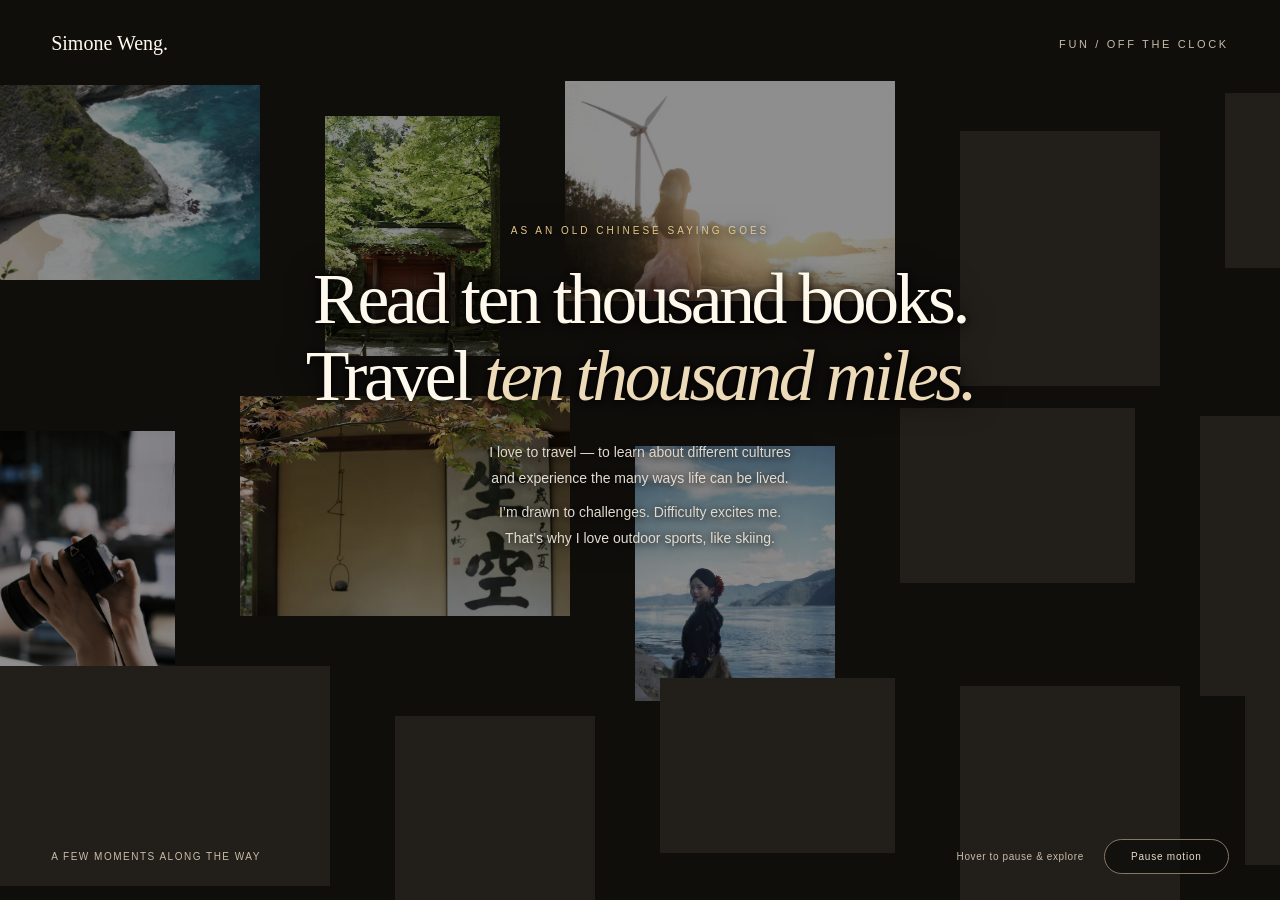
<file: fun.html>
<!doctype html>
<html lang="en">
<head>
<meta charset="utf-8">
<meta name="viewport" content="width=device-width, initial-scale=1">
<meta name="theme-color" content="#100e0b">
<title>Fun · Simone Weng</title>
<style>
*{box-sizing:border-box}html,body{margin:0;min-height:100%;background:#100e0b;color:#fff9ed}body{font-family:Arial,Helvetica,sans-serif}button,a{-webkit-tap-highlight-color:transparent}button{font:inherit}.scene{height:100svh;min-height:700px;position:relative;overflow:hidden;isolation:isolate}.topbar{position:absolute;z-index:50;top:0;left:0;right:0;padding:32px 4%;display:flex;justify-content:space-between;align-items:center}.brand{font-family:Georgia,serif;font-size:20px;color:inherit;text-decoration:none}.section-label{font-size:11px;letter-spacing:.24em;color:#c8bcaa}.gallery{position:absolute;inset:0}.lane{position:absolute;left:0;width:100%;height:300px}.lane:nth-child(1){top:9%}.lane:nth-child(2){top:44%}.lane:nth-child(3){top:74%}.track{display:flex;width:max-content;animation:drift var(--duration) linear infinite;will-change:transform}.lane:nth-child(2) .track{animation-direction:reverse}.group{display:flex;align-items:flex-start;gap:65px;padding-right:65px}.photo{position:relative;flex-shrink:0;padding:0;border:0;background:#221e19;width:var(--w);height:var(--h);margin-top:var(--y);cursor:zoom-in;transition:transform .5s cubic-bezier(.2,.7,.2,1),box-shadow .5s;outline-offset:7px}.photo img{display:block;width:100%;height:100%;object-fit:cover;filter:brightness(.56) saturate(.75);transition:filter .5s}.photo:hover,.photo:focus-visible,.photo.selected{transform:scale(1.2);z-index:5;box-shadow:0 20px 75px #0009;outline:1px solid #dfcfac}.photo:hover img,.photo:focus-visible img,.photo.selected img{filter:brightness(1) saturate(1)}.scene.paused .track{animation-play-state:paused}.intro{position:absolute;z-index:10;top:25%;left:50%;transform:translateX(-50%);width:min(950px,85%);text-align:center;pointer-events:none;text-shadow:0 2px 30px #000,0 1px 8px #000}.eyebrow{font-size:10px;font-weight:500;letter-spacing:.3em;color:#e5c685;margin:0 0 25px}.intro h1{font-family:Georgia,'Times New Roman',serif;font-size:clamp(48px,5.6vw,88px);font-weight:400;line-height:1.07;letter-spacing:-.048em;margin:0 0 26px}.intro h1 em{font-weight:400;color:#ecdab8}.copy{max-width:610px;margin:0 auto;font-size:14px;line-height:1.85;color:#e2dbd0;text-wrap:pretty}.copy p{margin:0 0 8px}.footer{position:absolute;bottom:26px;left:4%;right:4%;z-index:50;display:flex;align-items:center;justify-content:space-between;gap:20px;color:#c8bcaa;font-size:10px;letter-spacing:.15em}.controls{display:flex;align-items:center;gap:20px}.toggle{color:#e8ddcb;background:#100e0bcc;border:1px solid #847765;padding:11px 16px;border-radius:30px;letter-spacing:.08em;cursor:pointer;min-width:125px}.toggle:hover{background:#332b20}.toggle:focus-visible,.brand:focus-visible{outline:2px solid #e5c685;outline-offset:5px}.hint{color:#c8bcaa;font-size:10px;letter-spacing:.06em}@keyframes drift{to{transform:translateX(-50%)}}@media(min-width:1700px){.group{gap:100px;padding-right:100px}.photo{width:calc(var(--w)*1.2);height:calc(var(--h)*1.2)}}@media(max-width:650px){.scene{min-height:740px}.topbar{padding:25px 24px}.brand{font-size:18px}.intro{top:25%;width:88%}.intro h1{font-size:47px;line-height:1.1;letter-spacing:-.055em;margin-bottom:24px}.eyebrow{font-size:9px;letter-spacing:.2em;margin-bottom:20px}.copy{font-size:12px;line-height:1.8;max-width:340px}.lane:nth-child(1){top:11%}.lane:nth-child(2){top:51%}.lane:nth-child(3){top:77%}.photo{width:calc(var(--w)*.65);height:calc(var(--h)*.65);margin-top:calc(var(--y)*.5)}.group{gap:32px;padding-right:32px}.footer{left:24px;right:24px;bottom:22px}.hint{display:none}.footer-label{font-size:8px;letter-spacing:.1em}.photo:hover,.photo:focus-visible,.photo.selected{transform:scale(1.12)}}@media(prefers-reduced-motion:reduce){.scene:not(.motion-opt-in) .track{animation-play-state:paused}.photo,.photo img{transition:none}}
</style>
</head>
<body>
<main class="scene" id="scene">
<header class="topbar"><a class="brand" href="index.html">Simone Weng.</a><span class="section-label">FUN / OFF THE CLOCK</span></header>
<div class="gallery" id="gallery" aria-label="Travel photo gallery"></div>
<section class="intro"><p class="eyebrow">AS AN OLD CHINESE SAYING GOES</p><h1>Read ten thousand books.<br>Travel <em>ten thousand miles.</em></h1><div class="copy"><p>I love to travel — to learn about different cultures<br class="desktop-break"> and experience the many ways life can be lived.</p><p>I’m drawn to challenges. Difficulty excites me.<br>That’s why I love outdoor sports, like skiing.</p></div></section>
<footer class="footer"><span class="footer-label">A FEW MOMENTS ALONG THE WAY</span><div class="controls"><span class="hint">Hover to pause & explore</span><button class="toggle" id="toggle" type="button" aria-pressed="false">Pause motion</button></div></footer>
</main>
<script>
const files=["微信图片_20260704191605_103_10.jpg", "微信图片_20260704191749_104_10.jpg", "微信图片_20260704191812_105_10.jpg", "微信图片_20260704191957_106_10.jpg", "微信图片_20260704192208_108_10.jpg", "微信图片_20260704192239_109_10.jpg", "微信图片_20260704192339_110_10.jpg", "微信图片_20260704192602_111_10.jpg", "微信图片_20260704192646_112_10.jpg", "微信图片_20260818224409_181_10.jpg", "微信图片_20260923210224_259_10.jpg", "微信图片_20260923210230_260_10.jpg", "微信图片_20260923210300_261_10.jpg", "微信图片_20260923210312_262_10.jpg", "微信图片_20260923210421_263_10.jpg", "微信图片_20260923210534_264_10.jpg", "微信图片_20260923210551_265_10.jpg"];
const descriptions=['A quiet wooden shrine surrounded by green trees','A beach at sunset beneath a thatched roof','A lively street scene on a journey','Turquoise waves below dramatic coastal cliffs','A tree silhouetted against an orange sunset','Capturing a moment with a camera','A mosque beside the water','A quiet entrance beneath autumn leaves','Learning to ski in the snow','A winter walk beside a wooden fence','A local craftsperson at work','A mountain landscape seen on a journey','Looking through the trees toward the water','A moment beside a mountain lake','Golden sunlight and a wind turbine','An open landscape under an evening sky','Mountain silhouettes beyond a traditional gateway'];
const rows=[[3,0,14,6,4,11],[5,7,13,1,10],[8,16,9,12,15,2]];
const sizes=[[260,195,4],[175,240,35],[330,220,0],[200,255,50],[235,175,12],[220,280,20]];
const gallery=document.getElementById('gallery'),scene=document.getElementById('scene'),toggle=document.getElementById('toggle');
rows.forEach((row,r)=>{const lane=document.createElement('div');lane.className='lane';const track=document.createElement('div');track.className='track';track.style.setProperty('--duration',`${[105,125,115][r]}s`);for(let copy=0;copy<2;copy++){const group=document.createElement('div');group.className='group';if(copy)group.setAttribute('aria-hidden','true');row.forEach((n,i)=>{const [w,h,y]=sizes[(i+r)%sizes.length];const button=document.createElement('button');button.type='button';button.className='photo';button.style.cssText=`--w:${w}px;--h:${h}px;--y:${y}px`;button.setAttribute('aria-label',descriptions[n]+'. Enlarge photo');button.setAttribute('aria-pressed','false');if(copy)button.tabIndex=-1;const img=new Image();img.src='assets/fun/'+encodeURIComponent(files[n]);img.alt=descriptions[n];img.decoding='async';img.draggable=false;button.append(img);group.append(button);});track.append(group)}lane.append(track);gallery.append(lane)});
const reduced=matchMedia('(prefers-reduced-motion: reduce)');let manualPause=reduced.matches,hovered=false,focused=false;
function sync(){scene.classList.toggle('paused',manualPause||hovered||focused||!!gallery.querySelector('.selected'));toggle.textContent=manualPause?'Resume motion':'Pause motion';toggle.setAttribute('aria-pressed',String(manualPause));}
toggle.addEventListener('click',()=>{manualPause=!manualPause;if(!manualPause){gallery.querySelectorAll('.selected').forEach(p=>{p.classList.remove('selected');p.setAttribute('aria-pressed','false')});if(reduced.matches)scene.classList.add('motion-opt-in');}sync()});
gallery.addEventListener('pointerover',e=>{if(e.pointerType==='mouse'&&e.target.closest('.photo')){hovered=true;sync()}});gallery.addEventListener('pointerout',e=>{if(e.pointerType==='mouse'){hovered=!!e.relatedTarget?.closest?.('.photo');sync()}});
gallery.addEventListener('focusin',()=>{focused=true;sync()});gallery.addEventListener('focusout',e=>{focused=gallery.contains(e.relatedTarget);sync()});gallery.addEventListener('click',e=>{const p=e.target.closest('.photo');if(!p)return;const selected=p.classList.contains('selected');gallery.querySelectorAll('.selected').forEach(x=>{x.classList.remove('selected');x.setAttribute('aria-pressed','false')});p.classList.toggle('selected',!selected);p.setAttribute('aria-pressed',String(!selected));sync()});document.addEventListener('keydown',e=>{if(e.key==='Escape'){gallery.querySelectorAll('.selected').forEach(x=>{x.classList.remove('selected');x.setAttribute('aria-pressed','false')});document.activeElement?.blur();hovered=false;sync()}});document.addEventListener('visibilitychange',()=>{if(document.hidden)scene.classList.add('paused');else sync()});reduced.addEventListener('change',e=>{manualPause=e.matches;sync()});sync();
</script>
</body>
</html>
</file>
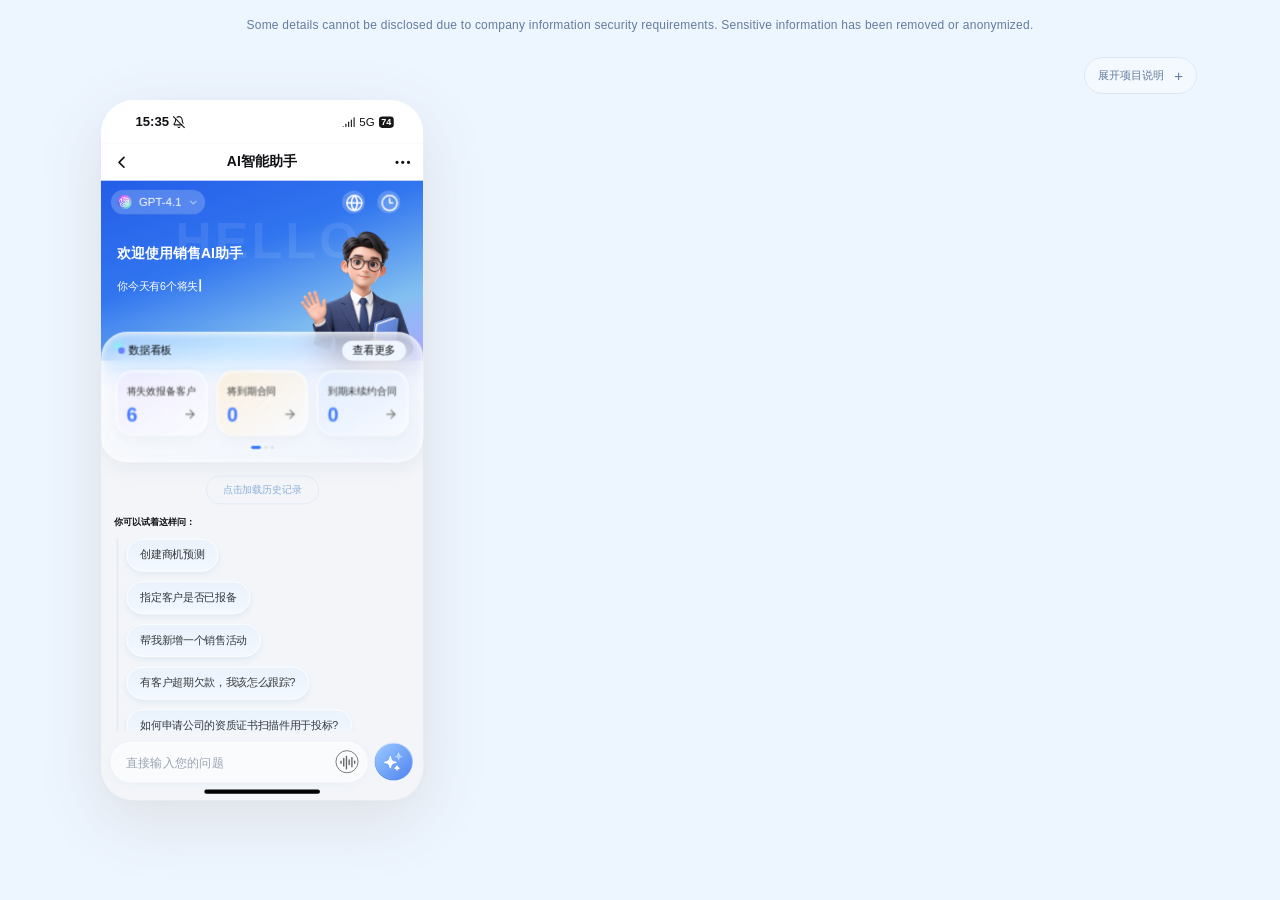
<file: salesai.html>
<!doctype html>
<html lang="zh-CN">
<head>
<meta charset="utf-8"><meta name="viewport" content="width=device-width,initial-scale=1"><meta name="theme-color" content="#edf5ff">
<title>SalesAI · Interactive App</title>
<style>
*{box-sizing:border-box}html,body{margin:0;width:100%;height:100%;overflow:hidden}body{background:#edf5ff;color:#101114;font-family:-apple-system,BlinkMacSystemFont,'PingFang SC','Microsoft YaHei',sans-serif}button,input,textarea,select{font:inherit}button{cursor:pointer;-webkit-tap-highlight-color:transparent;color:inherit}button:focus-visible,a:focus-visible,input:focus-visible,select:focus-visible{outline:2px solid #2864ec;outline-offset:3px}button{border:0}button:disabled{cursor:wait;opacity:.55}[hidden]{display:none!important}.stage{width:100%;height:100%;display:grid;place-items:center}.phone-holder{position:relative;width:393px;height:854px}.phone{width:393px;height:854px;transform-origin:top left;position:relative;border-radius:40px;background:#f3f5f9;box-shadow:0 24px 80px #74542f20,0 2px 12px #74542f05;overflow:hidden;isolation:isolate}.statusbar{height:53px;display:flex;align-items:center;justify-content:space-between;padding:0 36px 0 42px;background:white;font-size:16px;font-weight:600;position:relative;z-index:3}.status-left,.status-right{display:flex;align-items:center;gap:4px}.status-right{gap:5px}.statusbar .icon{width:16px;height:16px}.battery{font-size:11px;line-height:14px;background:#171717;border-radius:4px;color:white;padding:0 3px}.navbar{height:45px;background:white;display:flex;align-items:center;justify-content:space-between;padding:0 5px;position:relative;z-index:3}.navbar h1{font-size:17px;font-weight:600;letter-spacing:.2px;margin:0}.plain-btn{display:grid;place-items:center;background:transparent;width:40px;height:40px;padding:8px}.icon{display:inline-block;width:22px;height:22px;background:currentColor;mask:var(--icon) center/contain no-repeat;-webkit-mask:var(--icon) center/contain no-repeat;flex-shrink:0}.navbar .icon{width:24px;height:24px}.home-scroll{height:681px;overflow-y:auto;scrollbar-width:none;padding-bottom:15px;overscroll-behavior:contain}.home-scroll::-webkit-scrollbar,.sheet-scroll::-webkit-scrollbar,.chat-scroll::-webkit-scrollbar{display:none}.hero{height:220px;background:#245ee8;position:relative}.hero-tools{height:44px;padding:12px 28px 2px 12px;display:flex;gap:15px;align-items:center;color:white}.model-button{display:flex;align-items:center;gap:8px;background:#5d8ef0;color:white;border-radius:25px;padding:6px 8px;font-size:14px;line-height:18px}.model-button img{width:18px;height:18px;border-radius:50%}.model-button .icon{width:13px;height:13px}.round-tool{display:grid;place-items:center;width:28px;height:28px;border-radius:50%;background:#5d8ef0;color:white;padding:4px}.round-tool.globe{margin-left:auto}.round-tool.active{background:#fff;color:#316ee9}.welcome-art{width:100%;height:176px;object-fit:fill;display:block}.dashboard{margin-top:-35px;position:relative;z-index:1;border-radius:32px;background:#f6f8fbd9;border:1px solid #fff;box-shadow:inset 0 3px 9px #fff,0 4px 10px #1329430c;height:159px;padding-bottom:13px;overflow:hidden;backdrop-filter:blur(6px)}.dash-heading{height:43px;display:flex;align-items:center;justify-content:space-between;padding:0 20px;background:#c0ddff66;font-size:13px}.dash-heading strong{font-weight:500;display:flex;align-items:center;gap:5px}.dash-dot{width:8px;height:8px;background:#6b82ff;border-radius:50%;box-shadow:-4px -6px 6px #73ffee}.more{background:#f0f6ff;border:1px solid white;border-radius:18px;font-size:13px;padding:3px 12px;line-height:16px}.metrics{display:grid;grid-template-columns:repeat(3,1fr);gap:11px;margin:3px 17px 0}.metric{height:80px;border-radius:21px;padding:12px 12px 8px;text-align:left;background:linear-gradient(#e5dcfb,#fffcfe 52%);box-shadow:0 4px 13px #17263612,inset 0 2px 4px white;border:1px solid #fff}.metric:nth-child(2){background:linear-gradient(#ffe6c3,#fffcfe 52%)}.metric:nth-child(3){background:linear-gradient(#dce7fb,#fffcfe 52%)}.metric-label{display:block;white-space:nowrap;font-size:12px;color:#303030;font-weight:500}.metric-value{display:flex;align-items:center;justify-content:space-between;color:#427cff;font-size:24px;font-weight:600;margin-top:6px;line-height:25px}.metric .icon{color:#777;width:17px;height:17px}.dots{display:flex;justify-content:center;gap:4px;margin-top:12px}.dots button{width:4px;height:4px;border-radius:4px;padding:0;background:#e0e3ea}.dots button.active{width:12px;background:#407dff}.history-load{display:block;margin:16px auto 14px;border:1px solid #e0e8f7;background:transparent;border-radius:25px;color:#8baed9;font-size:12px;padding:8px 20px}.suggestions{padding:0 16px}.suggestions h2{font-size:11px;margin:0 0 13px;font-weight:600}.question-list{border-left:2px solid #e2e9f6;margin-left:3px;padding-left:10px;display:flex;align-items:flex-start;flex-direction:column;gap:12px}.question{border:1px solid white;background:linear-gradient(#eaf2fc,#f3f8ff);box-shadow:0 4px 6px #c8dbee66;border-radius:25px;padding:10px 16px;color:#34383b;font-size:13px;text-align:left;line-height:18px;white-space:nowrap}.composer{position:absolute;bottom:20px;left:12px;right:12px;height:54px;display:flex;align-items:center;gap:8px;z-index:5}.composer::before{content:'';position:absolute;inset:-10px -12px -20px;background:#f3f5f9;z-index:-1}.input-shell{height:49px;min-width:0;flex:1;display:flex;align-items:center;background:#f9fbfd;border:1px solid white;border-radius:24px;box-shadow:0 2px 10px #d7e5f655;padding:0 10px 0 15px}.input-shell input{width:100%;min-width:0;background:transparent;border:0;outline:0;font-size:15px;color:#263344}.input-shell input::placeholder{color:#9ba3b2}.mic{width:28px;height:28px;display:grid;place-items:center;border:1.4px solid #646464;border-radius:50%;color:#646464;background:transparent;padding:4px}.mic .icon{width:20px;height:20px}.action{padding:0;border-radius:50%;width:48px;height:48px;flex-shrink:0;background:#6fa0f8;display:grid;place-items:center;color:white;overflow:hidden}.action img{width:100%;height:100%;display:block}.action .icon{width:23px;height:23px}.home-indicator{position:absolute;bottom:8px;height:5px;background:#000;border-radius:4px;width:141px;left:126px;z-index:12}.chat-view{position:absolute;inset:98px 0 75px;background:#f3f5f9;z-index:2}.chat-head{display:flex;justify-content:space-between;align-items:center;padding:12px 16px;color:#7790b0;font-size:11px}.chat-head button{padding:6px 10px;border-radius:15px;background:#e6edfa;color:#436caf;font-size:11px}.chat-scroll{height:calc(100% - 42px);overflow:auto;scrollbar-width:none;padding:6px 16px 20px;overscroll-behavior:contain}.message{max-width:91%;padding:12px 14px;border-radius:17px;font-size:13px;line-height:1.75;white-space:pre-wrap;margin-bottom:14px;word-break:break-word}.message.user{background:#457cef;color:white;margin-left:auto;border-bottom-right-radius:4px}.message.assistant{background:white;color:#273443;border-bottom-left-radius:4px;box-shadow:0 3px 12px #2c436709}.msg-label{font-size:10px;color:#90a0b7;margin:0 0 6px}.message button{display:block;margin-top:10px;border-radius:9px;background:#eaf1ff;color:#3368d8;padding:7px 12px}.typing{opacity:.6}.scrim{position:absolute;inset:98px 0 0;background:#0006;z-index:10}.sheet{position:absolute;top:174px;bottom:75px;left:20px;right:20px;background:linear-gradient(#e3efff,white 55%);border:1px solid #fff;border-radius:21px;z-index:11;box-shadow:inset 0 2px 8px white;overflow:hidden}.sheet-title{position:absolute;top:0;left:calc(50% - 54px);width:108px;height:36px;background:#b3d0fe;border-radius:0 0 11px 11px;display:grid;place-items:center;margin:0;font-size:15px;font-weight:600}.close-sheet{position:absolute;right:7px;top:8px;width:25px;height:25px;background:transparent;color:#6884a8;z-index:3;display:grid;place-items:center;border-radius:50%}.close-sheet .icon{width:16px;height:16px}.sheet-scroll{height:100%;overflow:auto;scrollbar-width:none;padding:60px 18px 22px;overscroll-behavior:contain}.app-section h3{margin:0 0 15px;font-size:13px;line-height:18px;color:#333}.app-grid{display:grid;grid-template-columns:repeat(3,1fr);column-gap:11px;row-gap:34px}.app-tile{display:flex;align-items:center;flex-direction:column;background:transparent;padding:0;gap:8px;font-size:12px;white-space:nowrap;color:#3c3c3c}.app-tile img{height:69px;width:69px;border-radius:26px;box-shadow:0 4px 6px #c2d9f344;display:block}.app-section+.app-section{margin-top:40px}.panel{position:absolute;left:20px;right:20px;top:160px;max-height:590px;background:#f8fbff;border-radius:23px;z-index:11;box-shadow:0 12px 40px #12295726;overflow:auto;padding:22px}.panel h2{margin:0 25px 18px 0;font-size:18px}.panel p{font-size:13px;line-height:1.7;color:#69788d}.panel .close-sheet{top:17px;right:14px}.option{display:flex;align-items:center;justify-content:space-between;width:100%;text-align:left;background:white;border-radius:13px;padding:13px;margin:9px 0;border:1px solid #e3eaf5;font-size:14px}.option small{display:block;font-size:11px;color:#8796aa;margin-top:5px}.option.selected{border-color:#6796f8;color:#386ddf;background:#eef4ff}.option .icon{width:18px;height:18px}.demo-note{font-size:10px!important;color:#9aa7bb!important}.empty-state{padding:22px 5px;text-align:center;color:#70839c;font-size:13px;line-height:1.9}.form-label{display:block;font-size:12px;color:#5c6c82;margin:14px 0 6px}.field{display:block;width:100%;border:1px solid #dce5f4;border-radius:11px;background:white;padding:11px;font-size:13px;color:#253855}.primary{display:block;width:100%;padding:12px;border-radius:12px;background:#3b76ed;color:white;font-size:13px;margin-top:20px}.toast{position:absolute;left:40px;right:40px;bottom:100px;z-index:25;border-radius:12px;background:#203451ed;color:#fff;padding:11px 14px;text-align:center;font-size:12px;line-height:1.6;box-shadow:0 6px 20px #0002}.demo-corner{position:fixed;bottom:12px;right:20px;font-size:10px;color:#aa9d90;letter-spacing:.08em}@media(prefers-reduced-motion:no-preference){.sheet,.panel{animation:appear .18s ease-out}@keyframes appear{from{opacity:0;translate:0 10px}to{opacity:1;translate:0 0}}}button:hover{filter:brightness(.98)}

/* Continuous hero surface and independently animated welcome content. */
.hero{height:220px;background:linear-gradient(160deg,#245de8 0%,#3175ef 40%,#82bff0 76%,#b2a7ff 100%)}
.hero-tools{position:relative;z-index:3;background:transparent}.model-button,.round-tool{background:#ffffff36;backdrop-filter:blur(12px)}
.welcome-scene{height:176px;position:relative;overflow:hidden;color:white;padding:34px 20px 0}.hello-watermark{position:absolute;top:0;left:91px;font-size:61px;font-weight:700;line-height:1;color:#ffffff16;letter-spacing:4px;pointer-events:none}.welcome-scene h2{position:relative;z-index:2;margin:0;font-size:17px;font-weight:600;line-height:1.45}.risk-line{position:relative;z-index:2;width:223px;min-height:44px;font-size:13px;line-height:1.8;margin:15px 0 0;text-shadow:0 1px 7px #2861b41a}.typing-cursor{display:inline-block;vertical-align:-2px;margin-left:2px;width:2px;height:15px;background:white;animation:blink .8s steps(1) infinite}.avatar{position:absolute;right:0;bottom:-21px;width:146px;height:180px;pointer-events:none;transform-origin:55% 90%}.avatar-body{position:absolute;width:146px;height:180px;object-fit:contain;inset:0}.avatar-hand{position:absolute;width:43px;height:87px;object-fit:contain;left:0px;top:65px;transform-origin:55% 90%;transform:rotate(-7deg)}.avatar.waving .avatar-hand{animation:wave 1.7s ease-in-out 3}.avatar.waving{animation:hello-sway 5s ease-in-out infinite}.dashboard{background:linear-gradient(130deg,#ffffff70,#eef5ff99);backdrop-filter:blur(18px) saturate(145%);-webkit-backdrop-filter:blur(18px) saturate(145%);border-color:#ffffffe0;box-shadow:inset 0 2px 8px #ffffffb3,0 8px 24px #203c6510}.dash-heading{background:#ffffff20}.metric{background:linear-gradient(145deg,#e5ddff77,#ffffff80)!important;backdrop-filter:blur(12px);-webkit-backdrop-filter:blur(12px);border:1px solid #ffffffdd;box-shadow:inset 0 1px 4px #ffffffbb,0 5px 15px #233c5c0d}.metric:nth-child(2){background:linear-gradient(145deg,#ffe6c388,#ffffff70)!important}.metric:nth-child(3){background:linear-gradient(145deg,#d6e6ff99,#ffffff70)!important}.hold-to-talk{flex:1;height:40px;min-width:0;background:transparent;border-radius:20px;color:#53647b;font-size:15px;font-weight:500;touch-action:none;user-select:none;-webkit-user-select:none}.hold-to-talk.recording{background:#e0ebff;color:#346ce1;font-size:13px}.input-shell:has(.hold-to-talk:not([hidden])){padding-left:6px;gap:8px}@keyframes blink{50%{opacity:0}}@keyframes wave{0%,100%{transform:rotate(-7deg)}20%,60%{transform:rotate(17deg)}40%,80%{transform:rotate(-18deg)}}@keyframes hello-sway{0%,100%{transform:rotate(-1deg) translateY(0)}50%{transform:rotate(1deg) translateY(-2px)}}@media(prefers-reduced-motion:reduce){.typing-cursor,.avatar.waving,.avatar.waving .avatar-hand{animation:none}}

/* Portfolio stage: compact app on the left, editorial project notes on the right. */
.stage{width:min(1180px,100%);height:100%;margin:auto;padding:40px 32px;display:grid;grid-template-columns:360px minmax(0,1fr);gap:clamp(32px,5vw,80px);align-items:center;justify-items:start}
.phone-holder{justify-self:center}.phone:has(#chat:not([hidden])) #home{visibility:hidden;pointer-events:none}#menu{cursor:default}#menu:hover{filter:none}
.project-notes{width:100%;height:min(740px,calc(100svh - 90px));border:1px solid #ffffffb0;border-radius:26px;background:#ffffff80;box-shadow:0 15px 50px #74542f08;display:flex;flex-direction:column;overflow:hidden;align-self:center;color:#2b3649}
.notes-header{display:flex;justify-content:space-between;align-items:center;padding:26px 30px 22px;border-bottom:1px solid #b3c5dd35;flex-shrink:0}.notes-eyebrow{font-size:10px;color:#7e94b1;letter-spacing:.18em;font-weight:600}.notes-header h2{font-size:30px;line-height:1.15;letter-spacing:-1px;margin:6px 0 0;color:#1f3451;font-weight:600}.notes-toggle{display:flex;gap:10px;align-items:center;border:1px solid #dce5f1;border-radius:20px;background:#f4f8ff;color:#607a9c;padding:9px 13px;font-size:11px;white-space:nowrap}.notes-toggle span{font-size:15px}.notes-content{overflow:auto;padding:24px 30px 36px;scrollbar-width:thin;scrollbar-color:#c5d4e3 transparent;min-height:0;font-size:13px;line-height:1.8;overscroll-behavior:contain}.notes-content p{margin:0 0 12px}.case-company{font-size:15px;font-weight:600;color:#314b6e}.case-role{font-size:11px;color:#7e8ea4;line-height:1.8}.case-intro{padding-bottom:8px}.case-section{border-top:1px solid #b3c5dd35;padding-top:24px;margin-top:20px}.case-section-number{font-size:10px;letter-spacing:.15em;color:#8ba2c2;margin-bottom:8px}.case-section h3{font-size:18px;font-weight:600;line-height:1.4;letter-spacing:-.3px;color:#294a75;margin:0 0 16px}.case-section ul{padding-left:18px;margin:8px 0 16px}.case-section li{padding-left:3px;margin:7px 0}.case-section strong{font-weight:600;color:#355071}.case-callout{padding:13px 16px;background:#e9f1fc8c;border:1px solid #dbe7f7;border-radius:13px;color:#527297;font-size:12px;line-height:1.75}.case-section figure{margin:18px 0}.case-section figure img{display:block;width:100%;height:auto;border-radius:12px;background:white}.case-section figcaption{font-size:10px;color:#8b9bb0;margin-top:7px}.routing{display:grid;grid-template-columns:1fr 1fr;gap:10px;margin:18px 0}.routing>div{padding:13px;border:1px solid #dce7f5;background:#f0f5fc;border-radius:12px}.routing h4{font-size:12px;margin:0 0 10px;color:#4c73a7}.routing p{font-size:11px;line-height:1.7;margin-bottom:8px}.route-result{grid-column:1/-1;text-align:center;border-radius:9px;padding:9px;background:#e2ecfc;color:#3d6cac}.withheld{font-size:11px;color:#9aa4b1;font-style:italic}.project-notes.collapsed{height:auto;align-self:start;margin-top:16px;background:transparent;border-color:transparent;box-shadow:none}.project-notes.collapsed .notes-header{padding:0;border:0;justify-content:flex-end}.project-notes.collapsed .notes-header>div{display:none}
@media(max-width:850px){html,body{overflow:auto}.stage{height:auto;min-height:100%;padding:32px 24px;grid-template-columns:1fr;gap:32px}.phone-holder{justify-self:center}.project-notes{height:min(680px,85svh);max-width:580px;justify-self:center}.project-notes.collapsed{margin:0}.notes-header{padding:22px}.notes-content{padding:20px 22px 28px}}

/* One project section per page; navigation stays outside the scrolling content. */
.notes-content{flex:1;min-height:0}.notes-content .case-section{margin:0;padding:0;border:0}.notes-pagination{display:flex;align-items:center;justify-content:space-between;gap:16px;padding:15px 30px;border-top:1px solid #b3c5dd35;flex-shrink:0;background:#ffffff40}.notes-pagination button{padding:9px 15px;border-radius:18px;background:#edf3fd;color:#4c6b95;border:1px solid #dae5f4;font-size:12px}.notes-pagination button:disabled{cursor:default;opacity:.35}.notes-pagination span{font-size:11px;color:#7f97b7;letter-spacing:.12em}
.page-notice{position:absolute;top:15px;left:24px;right:24px;margin:0;text-align:center;font-size:12px;line-height:20px;color:#637c9b;letter-spacing:.02em}@media(max-width:850px){.page-notice{position:relative;top:auto;left:auto;right:auto;padding:16px 24px 0}}
</style>
</head>
<body>
<p class="page-notice">Some details cannot be disclosed due to company information security requirements. Sensitive information has been removed or anonymized.</p>
<main class="stage"><div class="phone-holder" id="phoneHolder"><section class="phone" id="phone" aria-label="SalesAI interactive phone prototype">
<div class="statusbar" aria-label="15:35, 5G, battery 74 percent"><div class="status-left">15:35 <span class="icon" data-icon="BellOff"></span></div><div class="status-right"><span class="icon" data-icon="Signal"></span><span style="font-weight:500;font-size:14px">5G</span><span class="battery">74</span></div></div>
<header class="navbar"><button class="plain-btn" id="back" aria-label="返回首页"><span class="icon" data-icon="ChevronLeft"></span></button><h1>AI智能助手</h1><button class="plain-btn" id="menu" aria-label="更多" aria-disabled="true" tabindex="-1"><span class="icon" data-icon="Ellipsis"></span></button></header>
<div class="home-scroll" id="home">
<section class="hero"><div class="hero-tools"><button class="model-button" id="model"><img src="assets/salesai/model-logo.png" alt=""><span id="modelLabel">GPT-4.1</span><span class="icon" data-icon="ChevronDown"></span></button><button class="round-tool globe" id="web" aria-label="切换联网搜索" aria-pressed="false"><span class="icon" data-icon="Globe"></span></button><button class="round-tool" id="history" aria-label="历史记录"><span class="icon" data-icon="Clock3"></span></button></div><div class="welcome-scene"><span class="hello-watermark" aria-hidden="true">HELLO</span><h2>欢迎使用销售AI助手</h2><p class="risk-line" aria-label="你今天有6个将失效的客户哦，记得及时跟进～"><span id="riskText" aria-hidden="true"></span><span class="typing-cursor" aria-hidden="true"></span></p><div class="avatar" aria-label="挥手的销售AI助手"><img class="avatar-body" src="assets/salesai/avatar-body.png" alt=""><img class="avatar-hand" src="assets/salesai/avatar-hand.png" alt=""></div></div></section>
<section class="dashboard" aria-label="数据看板"><div class="dash-heading"><strong><span class="dash-dot"></span>数据看板</strong><button class="more" id="dashboardMore">查看更多</button></div><div class="metrics" id="metrics"></div><div class="dots" aria-label="看板分页"><button class="active" aria-label="看板第 1 页" aria-pressed="true" data-page="0"></button><button aria-label="看板第 2 页" aria-pressed="false" data-page="1"></button><button aria-label="看板第 3 页" aria-pressed="false" data-page="2"></button></div></section>
<button class="history-load" id="loadHistory">点击加载历史记录</button>
<section class="suggestions"><h2>你可以试着这样问：</h2><div class="question-list" id="questions"></div></section>
</div>
<section class="chat-view" id="chat" hidden aria-label="对话"><div class="chat-head"><span id="chatModel">销售AI助手 · 演示对话</span><button id="newChat">新建对话</button></div><div class="chat-scroll" id="messages" role="log" aria-live="polite"></div></section>
<form class="composer" id="composer"><div class="input-shell"><input id="input" aria-label="输入问题" placeholder="直接输入您的问题" autocomplete="off"><button type="button" class="hold-to-talk" id="holdToTalk" hidden>按住说话</button><button class="mic" type="button" id="voice" aria-label="语音输入演示"><span class="icon" data-icon="AudioLines"></span></button></div><button class="action" type="button" id="action" aria-label="打开应用中心"><img id="actionArt" src="assets/salesai/assistant-action.png" alt=""><span class="icon" id="sendIcon" data-icon="Send" hidden></span></button></form>
<div class="home-indicator" aria-hidden="true"></div>
<div class="scrim" id="scrim" hidden></div>
<section class="sheet" id="apps" role="dialog" aria-modal="true" aria-labelledby="appsTitle" hidden><h2 class="sheet-title" id="appsTitle">应用中心</h2><button class="close-sheet" aria-label="关闭应用中心" data-close><span class="icon" data-icon="X"></span></button><div class="sheet-scroll"><section class="app-section"><h3>业务支持</h3><div class="app-grid" id="businessApps"></div></section><section class="app-section"><h3>办公常用</h3><div class="app-grid" id="officeApps"></div></section></div></section>
<section class="panel" id="panel" role="dialog" aria-modal="true" aria-labelledby="panelTitle" hidden></section>
<div class="toast" id="toast" role="status" hidden></div>
</section></div><aside class="project-notes collapsed" id="projectNotes" aria-label="SalesAI project description"><header class="notes-header"><div><span class="notes-eyebrow">PROJECT NOTES</span><h2>SalesAI</h2></div><button id="toggleNotes" class="notes-toggle" aria-expanded="false" aria-controls="notesContent notesNav">展开项目说明 <span aria-hidden="true">+</span></button></header><div class="notes-content" id="notesContent" hidden><section class="case-section"><div class="case-section-number">01 / 04</div><h3>Background</h3>
                      <p><strong>Sales team daily pain points:</strong></p>
                      <ul>
                        <li>Information collection and filtering is a heavy workload</li>
                        <li>Lack of easy-to-use information management tools (opportunity management, customer management)</li>
                        <li>Technical solutions, product specs, or pricing details are hard to remember — need to consult multiple documents separately</li>
                      </ul>
                      <p><strong>High-frequency needs:</strong> Pre-sales &quot;lead acquisition,&quot; in-sales &quot;knowledge base search&quot; and &quot;information management&quot; — all are high-frequency sales needs and key opportunities for AI-powered efficiency gains.</p>
                    <div class="case-callout">
                      <strong>Product Roadmap:</strong> Planning feature matrix &amp; roadmap from 25Q4 to 26Q3
                    </div><figure><a href="assets/fig./roadmap.png" target="_blank" rel="noopener noreferrer" aria-label="Open diagram at full size"><img src="assets/fig./roadmap.png" alt="Feature Matrix &amp; Roadmap" loading="lazy"></a><figcaption>Feature Matrix &amp; Roadmap</figcaption></figure></section><section class="case-section"><div class="case-section-number">02 / 04</div><h3>Core：Hybrid Intent Recognition Architecture</h3>
                      <p><strong>Only Prompt Engineering</strong> has severe limitations: relying solely on natural language definition and few-shots is highly unstable, resulting in skyrocketing error rates as intents scale.</p>
                      
                      <p><strong>Our Hybrid Strategies:</strong> Tailored for production-grade robustness—achieving minimal latency, multi-turn context retention, and zero-training maintenance.</p>
                <br>
                      <p><strong>Performance Comparison:</strong></p>
                      <ul>
                        <li><span>66.1% ➜ 93.6%</span> <span>Precision</span></li>
                        <li><span>73.5% ➜ 85.8%</span> <span>Recall</span></li>
                        <li><span>66.8% ➜ 89.1%</span> <span>F1</span></li>

                        <li><span>5s ➜ 0.46s</span> <span>Response Latency</span></li>
                      </ul>
                    <figure><a href="assets/salesai/hybrid-intent-architecture.png" target="_blank" rel="noopener noreferrer" aria-label="Open hybrid intent architecture diagram at full size"><img src="assets/salesai/hybrid-intent-architecture.png" alt="Hybrid intent recognition architecture: fast-track keyword matching and cognitive LLM routing converge on intent and API actions" loading="lazy"></a></figure></section><section class="case-section"><div class="case-section-number">03 / 04</div><h3>Base：General Framework Standards</h3>
                      <ul>
                        <li>Digital Avatar</li>
                        <li>Chat Window</li>
                        <li>Data Dashboard</li>
                        <li>Quick Commands</li>
                        <li>Recommended Query</li>
                        <li>Agents Store, etc.</li>
                      </ul>
                    <p class="withheld">Key diagrams withheld for company data security reasons</p></section><section class="case-section"><div class="case-section-number">04 / 04</div><h3>Features：AgenticRAG &amp; AgentWorkflow</h3>
                      <p><strong># Expert — Dual knowledge base routing</strong></p>
                      <ul>
                        <li>Internal product parameter specs queried from local knowledge base + refusal mechanism to prevent hallucination</li>
                        <li>Sales capability knowledge base + web knowledge</li>
                      </ul>
                      <p><strong># Bridges the gap between data and action — build agent workflows</strong></p>
                      <ul>
                        <li><strong>Smart Data Entry:</strong> Opened 13 business APIs, designed input/output parameters for AI invocation; built 4 agent workflows enabling natural language auto-trigger, auto-extraction, and auto-fill, replacing manual entry of complex information fields</li>
                        <li><strong>Smart Customer Query:</strong> Atomized customer information, opened 8 business APIs, replacing multi-layer click interactions on traditional pages</li>
                        <li><strong>Customer News Alerts:</strong> Custom subscription, sourcing high-quality external information API</li>
                      </ul>
                    <p class="withheld">Key diagrams withheld for company data security reasons</p></section></div><nav class="notes-pagination" id="notesNav" aria-label="项目说明翻页" hidden><button type="button" id="notesPrev" disabled>上一页</button><span id="notesPageStatus" role="status" aria-live="polite">01 / 04</span><button type="button" id="notesNext">下一页</button></nav></aside></main>
<script>
const $=id=>document.getElementById(id);const icon=name=>`<span class="icon" style="--icon:url('assets/salesai/${name}.svg')" aria-hidden="true"></span>`;
document.querySelectorAll('[data-icon]').forEach(e=>{e.style.setProperty('--icon',`url('assets/salesai/${e.dataset.icon}.svg')`);e.setAttribute('aria-hidden','true')});
function fit(){const scale=Math.min(.82,(innerHeight-90)/854,(innerWidth-48)/393);$('phoneHolder').style.width=393*scale+'px';$('phoneHolder').style.height=854*scale+'px';$('phone').style.transform=`scale(${scale})`}addEventListener('resize',fit);fit();
const prompts=['创建商机预测','指定客户是否已报备','帮我新增一个销售活动','有客户超期欠款，我该怎么跟踪?','如何申请公司的资质证书扫描件用于投标?'];prompts.forEach(text=>{const b=document.createElement('button');b.className='question';b.textContent=text;b.onclick=()=>send(text);$('questions').append(b)});
const metricPages=[['将失效报备客户','将到期合同','到期未续约合同'],['待跟进商机','待办销售活动','客户回款提醒'],['本月新增客户','本月签约合同','待审批事项']];let pageIndex=0;function renderMetrics(){ $('metrics').replaceChildren();metricPages[pageIndex].forEach(label=>{const b=document.createElement('button');b.className='metric';b.innerHTML=`<span class="metric-label">${label}</span><span class="metric-value">${label==='将失效报备客户'?6:0}${icon('ArrowRight')}</span>`;b.onclick=()=>openMetric(label);$('metrics').append(b)});document.querySelectorAll('[data-page]').forEach(b=>{b.classList.toggle('active',+b.dataset.page===pageIndex);b.setAttribute('aria-pressed',String(+b.dataset.page===pageIndex))})}renderMetrics();document.querySelectorAll('[data-page]').forEach(b=>b.onclick=()=>{pageIndex=+b.dataset.page;renderMetrics()});
const appItems=[['crm','CRM','businessApps'],['register','一键客户报备','businessApps'],['entry','智能录入','businessApps'],['customer','客户智能查询','businessApps'],['license','证照申请','businessApps'],['knowledge','CRM知识库','businessApps'],['meeting','会议室预定','officeApps'],['ehr','EHR助手','officeApps'],['office','网宿办公综合咨询','officeApps'],['tasks','待办事项','officeApps']];appItems.forEach(([key,title,parent])=>{const b=document.createElement('button');b.className='app-tile';b.innerHTML=`<img src="assets/salesai/${key}.png" alt=""><span>${title}</span>`;b.onclick=()=>openApp(key,title);$(parent).append(b)});
let lastFocus=null;function closeModal(){const wasOpen=!$('panel').hidden||!$('apps').hidden;$('panel').hidden=true;$('apps').hidden=true;$('scrim').hidden=true;if(wasOpen&&lastFocus?.isConnected)lastFocus.focus({preventScroll:true})}function openModal(id){const hadModal=!$('panel').hidden||!$('apps').hidden;if(!hadModal)lastFocus=document.activeElement;$('panel').hidden=true;$('apps').hidden=true;$('scrim').hidden=false;$(id).hidden=false;requestAnimationFrame(()=>$(id).querySelector('button,input,select')?.focus({preventScroll:true}))}function panel(title,content){$('panel').innerHTML=`<button class="close-sheet" aria-label="关闭" data-close>${icon('X')}</button><h2 id="panelTitle"></h2>${content}`;$('panelTitle').textContent=title;openModal('panel')}document.addEventListener('click',e=>{if(e.target.closest('[data-close]'))closeModal()});$('scrim').onclick=closeModal;
document.addEventListener('keydown',e=>{const modal=!$('apps').hidden?$('apps'):!$('panel').hidden?$('panel'):null;if(e.key==='Escape'){closeModal();return}if(modal&&e.key==='Tab'){const nodes=[...modal.querySelectorAll('button,input,select,a,textarea')].filter(x=>!x.disabled);const first=nodes[0],last=nodes.at(-1);if(e.shiftKey&&document.activeElement===first){e.preventDefault();last.focus()}else if(!e.shiftKey&&document.activeElement===last){e.preventDefault();first.focus()}}});
let toastTimer;function toast(text){$('toast').textContent=text;$('toast').hidden=false;clearTimeout(toastTimer);toastTimer=setTimeout(()=>$('toast').hidden=true,2600)}
let model='GPT-4.1',web=false;function showModels(){panel('选择模型', ['GPT-4.1','DeepSeek-V3','DeepSeek-R1'].map((name,i)=>`<button class="option ${name===model?'selected':''}" data-model="${name}"><span>${name}<small>${['均衡能力 · 通用任务','高效响应 · 日常办公','深度推理 · 复杂分析'][i]}</small></span>${name===model?icon('Check'):''}</button>`).join('')+'<p class="demo-note">模型切换为交互演示，不调用真实模型。</p>');$('panel').querySelectorAll('[data-model]').forEach(b=>b.onclick=()=>{model=b.dataset.model;$('modelLabel').textContent=model;$('chatModel').textContent='销售AI助手 · 演示对话';closeModal();toast('已切换至 '+model)})}$('model').onclick=showModels;$('web').onclick=()=>{web=!web;$('web').classList.toggle('active',web);$('web').setAttribute('aria-pressed',String(web));toast(web?'已开启联网模式（演示）':'已关闭联网模式')};
function openMetric(label){if(label==='将失效报备客户'){send('帮我查看今天将失效的客户');return}panel(label,'<div class="empty-state">暂无待处理记录<br><small>当前演示看板数据为 0</small></div><button class="primary" id="refreshMetric">刷新数据</button>');$('refreshMetric').onclick=()=>toast('已刷新，暂无新的记录')} $('dashboardMore').onclick=()=>{panel('数据看板',metricPages.flat().map(t=>`<button class="option" data-metric="${t}">${t}<span>${t==='将失效报备客户'?6:0} ${icon('ChevronLeft')}</span></button>`).join(''));$('panel').querySelectorAll('[data-metric]').forEach(b=>b.onclick=()=>openMetric(b.dataset.metric))};
let conversations=[],drafts=[],activeConversation=null,pending=false;function openHistory(){if(pending){toast('请稍等，正在生成回复');return}closeModal();$('messages').replaceChildren();if(conversations.length){activeConversation=conversations[0];activeConversation.messages.forEach(m=>addMessage(m.role,m.text,false))}else{activeConversation={title:'今日客户风险提醒',messages:[{role:'user',text:'帮我查看今天需要跟进的客户。'},{role:'assistant',text:'今天有 6 个将失效的报备客户。建议优先确认报备有效期、当前进展和下一次跟进安排。\n\n这是演示历史记录，不代表真实业务数据。'}]};conversations.unshift(activeConversation);activeConversation.messages.forEach(m=>addMessage(m.role,m.text,false))}$('chat').hidden=false;scrollChat()}$('history').onclick=openHistory;$('loadHistory').onclick=openHistory;
function scrollChat(){requestAnimationFrame(()=>$('messages').scrollTo({top:$('messages').scrollHeight,behavior:'smooth'}))}function addMessage(role,text,save=true){if(role==='assistant'){const label=document.createElement('div');label.className='msg-label';label.textContent='SalesAI · '+model;$('messages').append(label)}const m=document.createElement('div');m.className='message '+role;m.textContent=text;$('messages').append(m);if(save)activeConversation.messages.push({role,text});scrollChat();return m}
function response(text){if(/失效|风险/.test(text))return '你今天有 6 个将失效的报备客户，记得及时跟进～\n\n建议先核对报备有效期和跟进状态，联系客户确认近期需求，并记录下一次行动。\n\n当前为演示数据，不连接真实客户信息。';if(/商机|预测/.test(text))return '可以，我来协助你创建商机预测。\n\n请提供客户名称、预计合同金额和预计签约时间。我会整理客户需求、推进阶段和下一步跟进建议。\n\n例如：“为星海科技创建商机，预计金额 30 万元，计划下个月签约。”\n\n此为演示流程，信息不会提交到真实 CRM。';if(/报备/.test(text))return '我可以帮你查询客户报备状态。\n\n请提供客户全称或统一社会信用代码。查询时会核对报备人、有效期与当前跟进状态，避免重复报备。\n\n你也可以通过「应用中心 → 一键客户报备」开启报备对话。';if(/活动|拜访/.test(text))return '好的，请告诉我客户名称、活动时间和主要内容。\n\n我会将信息整理为销售活动草稿：\n• 客户与联系人\n• 活动类型和时间\n• 沟通纪要\n• 下一步行动\n\n演示草稿仅保留在当前页面。';if(/欠款|回款|逾期/.test(text))return '建议按以下步骤跟进：\n\n1. 核对合同、发票与到期日期，确认欠款金额。\n2. 与客户确认付款计划，记录延迟原因。\n3. 与财务同步状态，设置下一次跟进提醒。\n4. 按公司流程升级异常情况。\n\n提供客户名称后，可以继续整理一份跟进清单。';if(/证|投标/.test(text))return '可从「应用中心 → 证照申请」发起申请。\n\n填写投标项目、所需资质和使用用途，确认文件有效期与使用范围后，按内部流程审批。\n\n当前页面为演示环境，不会提交真实申请。';return '收到，我可以协助你处理客户查询、商机预测、销售活动和办公咨询。\n\n请补充客户名称、目标或具体场景，我会帮你整理需要的信息和下一步行动。\n\n当前回复为本地演示内容，未连接企业数据或真实 AI 服务。'}
async function send(text){text=text.trim();if(!text||pending)return;if(!activeConversation){activeConversation={title:text,messages:[]};conversations.unshift(activeConversation)}$('chat').hidden=false;addMessage('user',text);$('input').value='';updateAction();pending=true;const loading=document.createElement('div');loading.className='message assistant typing';loading.textContent='正在整理信息…';$('messages').append(loading);scrollChat();await new Promise(r=>setTimeout(r,700));loading.remove();addMessage('assistant',response(text));pending=false}
function updateAction(){const hasText=!!$('input').value.trim();$('actionArt').hidden=hasText;$('sendIcon').hidden=!hasText;$('action').setAttribute('aria-label',hasText?'发送消息':'打开应用中心')}$('input').addEventListener('input',updateAction);$('composer').onsubmit=e=>{e.preventDefault();send($('input').value)};$('action').onclick=()=>{if($('input').value.trim())send($('input').value);else openModal('apps')};function resetChat(){if(pending){toast('请稍等，正在生成回复');return}activeConversation=null;$('messages').replaceChildren();$('chat').hidden=true;$('input').value='';updateAction();$('home').scrollTop=0;playWelcome()}$('back').onclick=()=>{closeModal();resetChat()};$('newChat').onclick=resetChat;
// The ellipsis is intentionally non-interactive.

let voiceMode=false,holding=false,holdStart=0,holdY=0,holdCanceled=false;
$('voice').onclick=()=>{voiceMode=!voiceMode;$('input').hidden=voiceMode;$('holdToTalk').hidden=!voiceMode;$('voice').innerHTML=icon(voiceMode?'Keyboard':'AudioLines');$('voice').setAttribute('aria-label',voiceMode?'切换键盘输入':'语音输入演示');$('input').value='';updateAction();if(voiceMode)toast('语音演示：按住后松开，发送示例问题');else $('input').focus()};
function startHold(y=0){if(pending){toast('请稍等，正在生成回复');return}holding=true;holdStart=Date.now();holdY=y;holdCanceled=false;$('holdToTalk').classList.add('recording');$('holdToTalk').textContent='松开发送，上滑取消'}
function finishHold(cancel=false){if(!holding)return;holding=false;$('holdToTalk').classList.remove('recording');$('holdToTalk').textContent='按住说话';if(cancel||holdCanceled){toast('已取消');return}if(Date.now()-holdStart<400){toast('说话时间太短，请再试一次');return}toast('已发送语音演示内容');send('帮我查看今天将失效的客户')}
$('holdToTalk').onpointerdown=e=>{e.preventDefault();$('holdToTalk').setPointerCapture(e.pointerId);startHold(e.clientY)};
$('holdToTalk').onpointermove=e=>{if(holding){holdCanceled=holdY-e.clientY>40;$('holdToTalk').textContent=holdCanceled?'松开取消':'松开发送，上滑取消'}};
$('holdToTalk').onpointerup=()=>finishHold();$('holdToTalk').onpointercancel=()=>finishHold(true);
$('holdToTalk').onkeydown=e=>{if((e.key===' '||e.key==='Enter')&&!e.repeat){e.preventDefault();startHold()}};$('holdToTalk').onkeyup=e=>{if(e.key===' '||e.key==='Enter'){e.preventDefault();finishHold()}};
function openApp(key,title){if(pending){toast('请稍等，正在生成回复');return}closeModal();send({'crm':'帮我查询 CRM 客户和商机','register':'帮我报备一个新客户','entry':'帮我新增一个销售活动','customer':'查询指定客户是否已报备','license':'我想申请投标需要的资质证照','knowledge':'CRM 知识库：销售流程有哪些步骤？','meeting':'帮我预定会议室','ehr':'我想咨询 EHR 考勤与请假流程','office':'网宿办公综合咨询','tasks':'帮我整理今天的销售活动待办'}[key]||title)}
let typingTimer;function playWelcome(){clearTimeout(typingTimer);const text='你今天有6个将失效的客户哦，记得及时跟进～';const target=$('riskText');target.textContent='';let i=0;function type(){target.textContent=text.slice(0,++i);if(i<text.length)typingTimer=setTimeout(type,95)}if(matchMedia('(prefers-reduced-motion: reduce)').matches)target.textContent=text;else typingTimer=setTimeout(type,450);const a=document.querySelector('.avatar');a.classList.remove('waving');void a.offsetWidth;a.classList.add('waving')}
const notePages=[...document.querySelectorAll('#notesContent .case-section')];let notePageIndex=0;
function showNotePage(index){notePageIndex=Math.max(0,Math.min(notePages.length-1,index));notePages.forEach((page,i)=>{page.hidden=i!==notePageIndex});$('notesContent').scrollTop=0;$('notesPageStatus').textContent=String(notePageIndex+1).padStart(2,'0')+' / '+String(notePages.length).padStart(2,'0');$('notesPrev').disabled=notePageIndex===0;$('notesNext').disabled=notePageIndex===notePages.length-1}
$('notesPrev').onclick=()=>showNotePage(notePageIndex-1);$('notesNext').onclick=()=>showNotePage(notePageIndex+1);
$('projectNotes').addEventListener('keydown',e=>{if($('notesContent').hidden)return;if(e.key==='ArrowRight'){e.preventDefault();showNotePage(notePageIndex+1)}if(e.key==='ArrowLeft'){e.preventDefault();showNotePage(notePageIndex-1)}});showNotePage(0);
$('toggleNotes').onclick=()=>{const collapsed=$('projectNotes').classList.toggle('collapsed');$('notesContent').hidden=collapsed;$('notesNav').hidden=collapsed;$('toggleNotes').setAttribute('aria-expanded',String(!collapsed));$('toggleNotes').innerHTML=collapsed?'展开项目说明 <span aria-hidden="true">+</span>':'收起说明 <span aria-hidden="true">−</span>'};
playWelcome();addEventListener('pageshow',()=>{if($('chat').hidden)playWelcome()});

</script>
</body>
</html>
</file>
